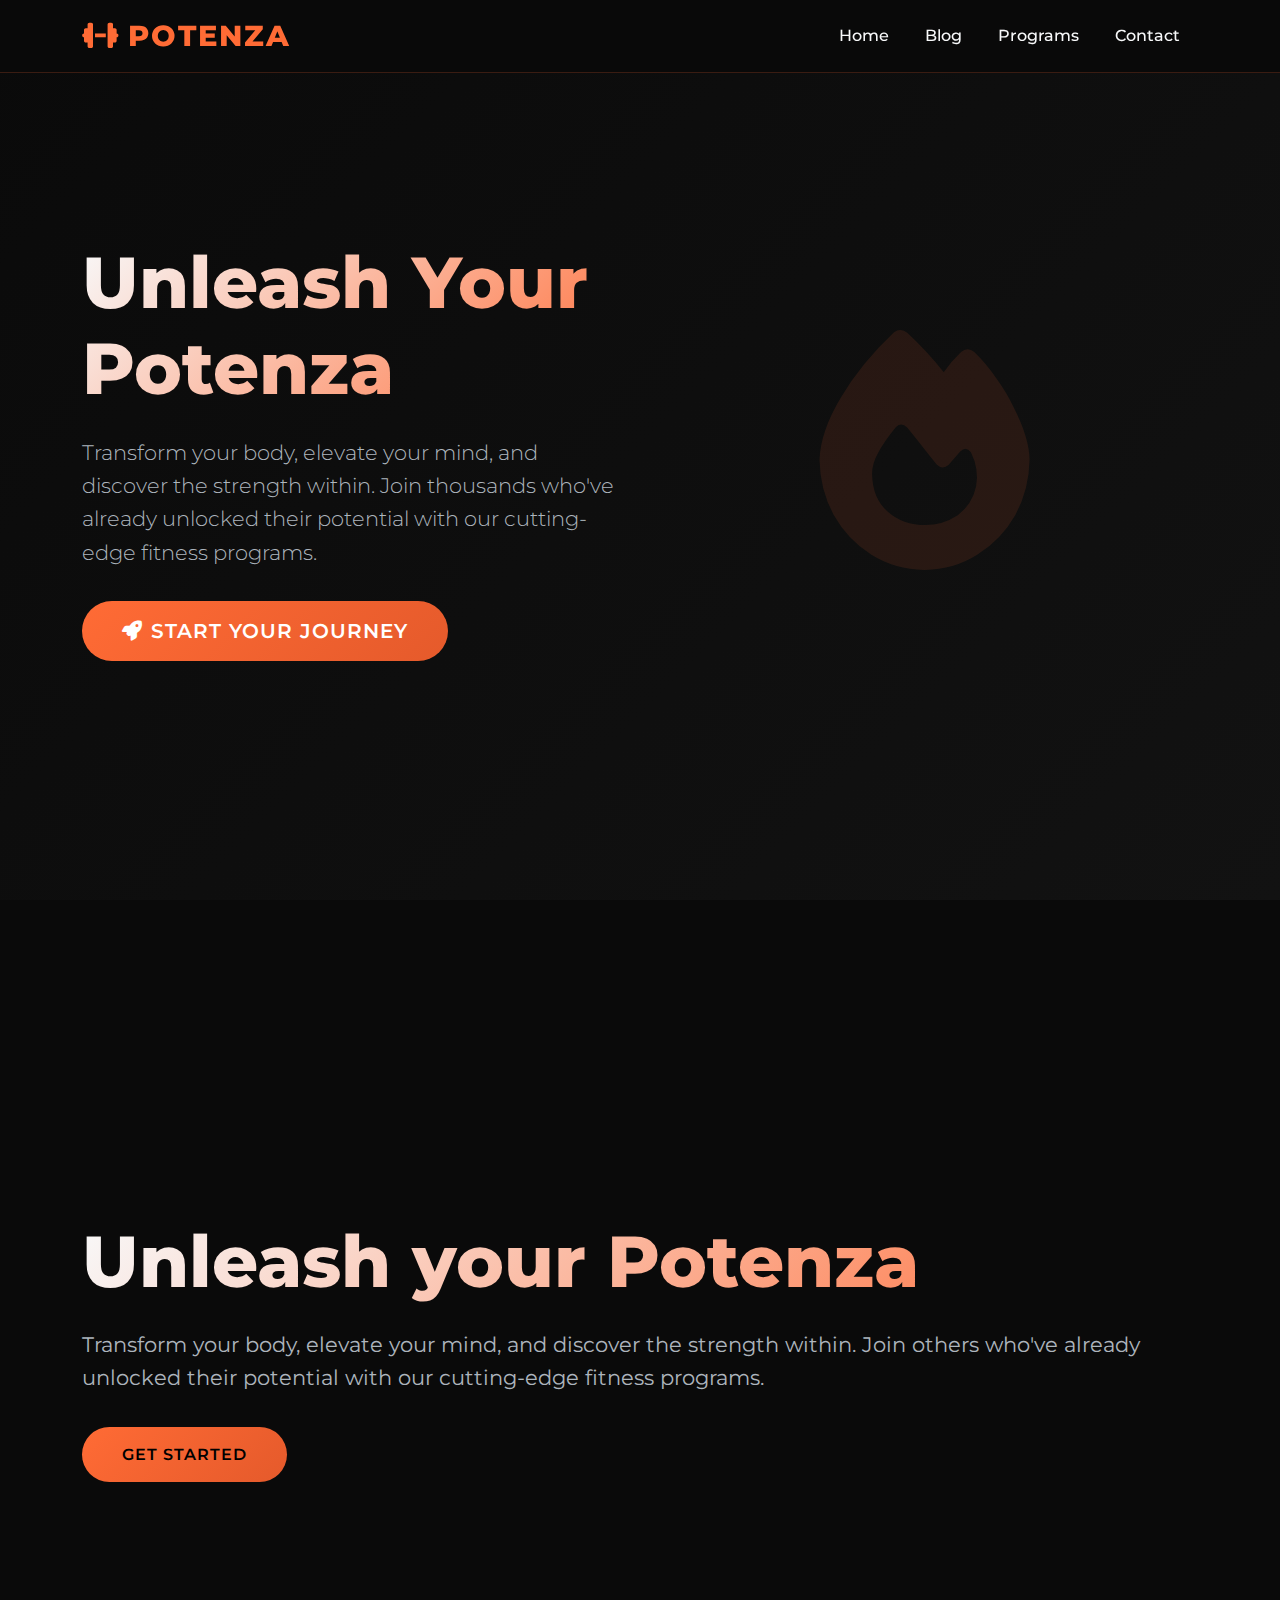
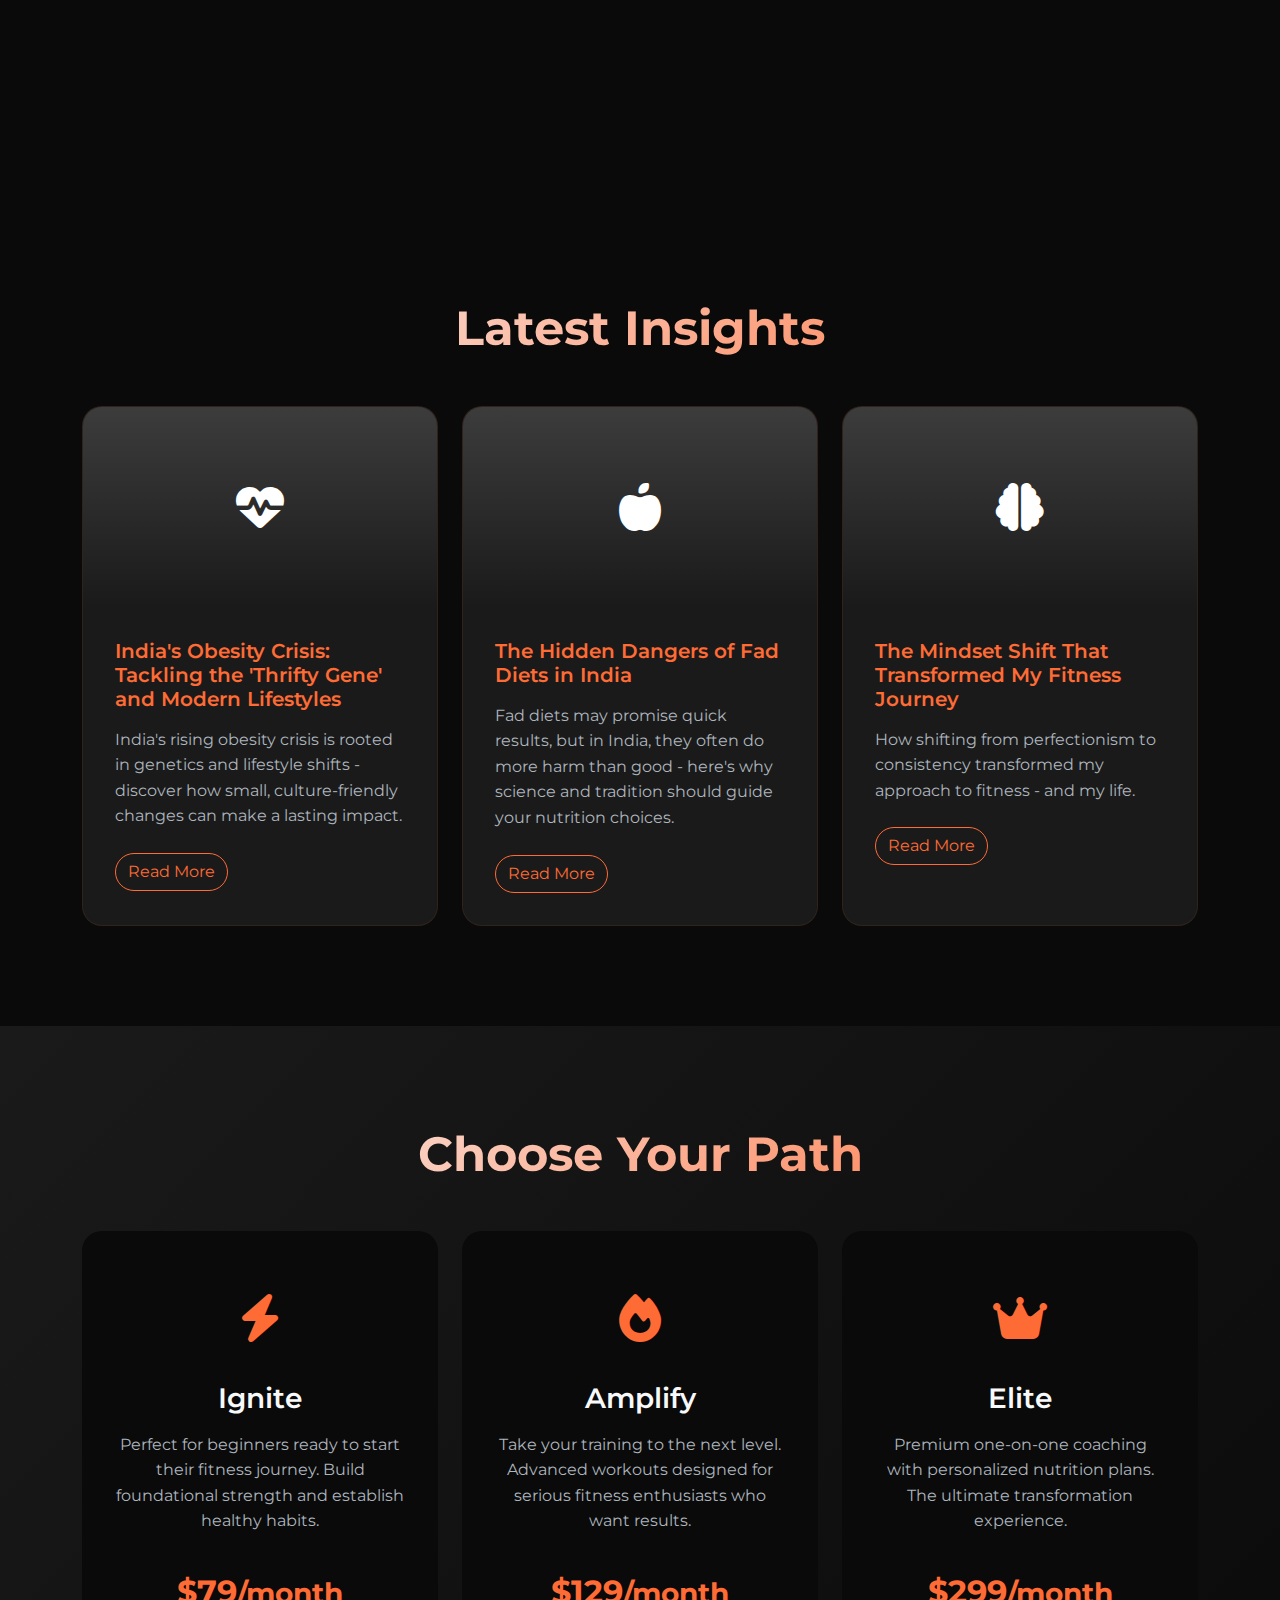
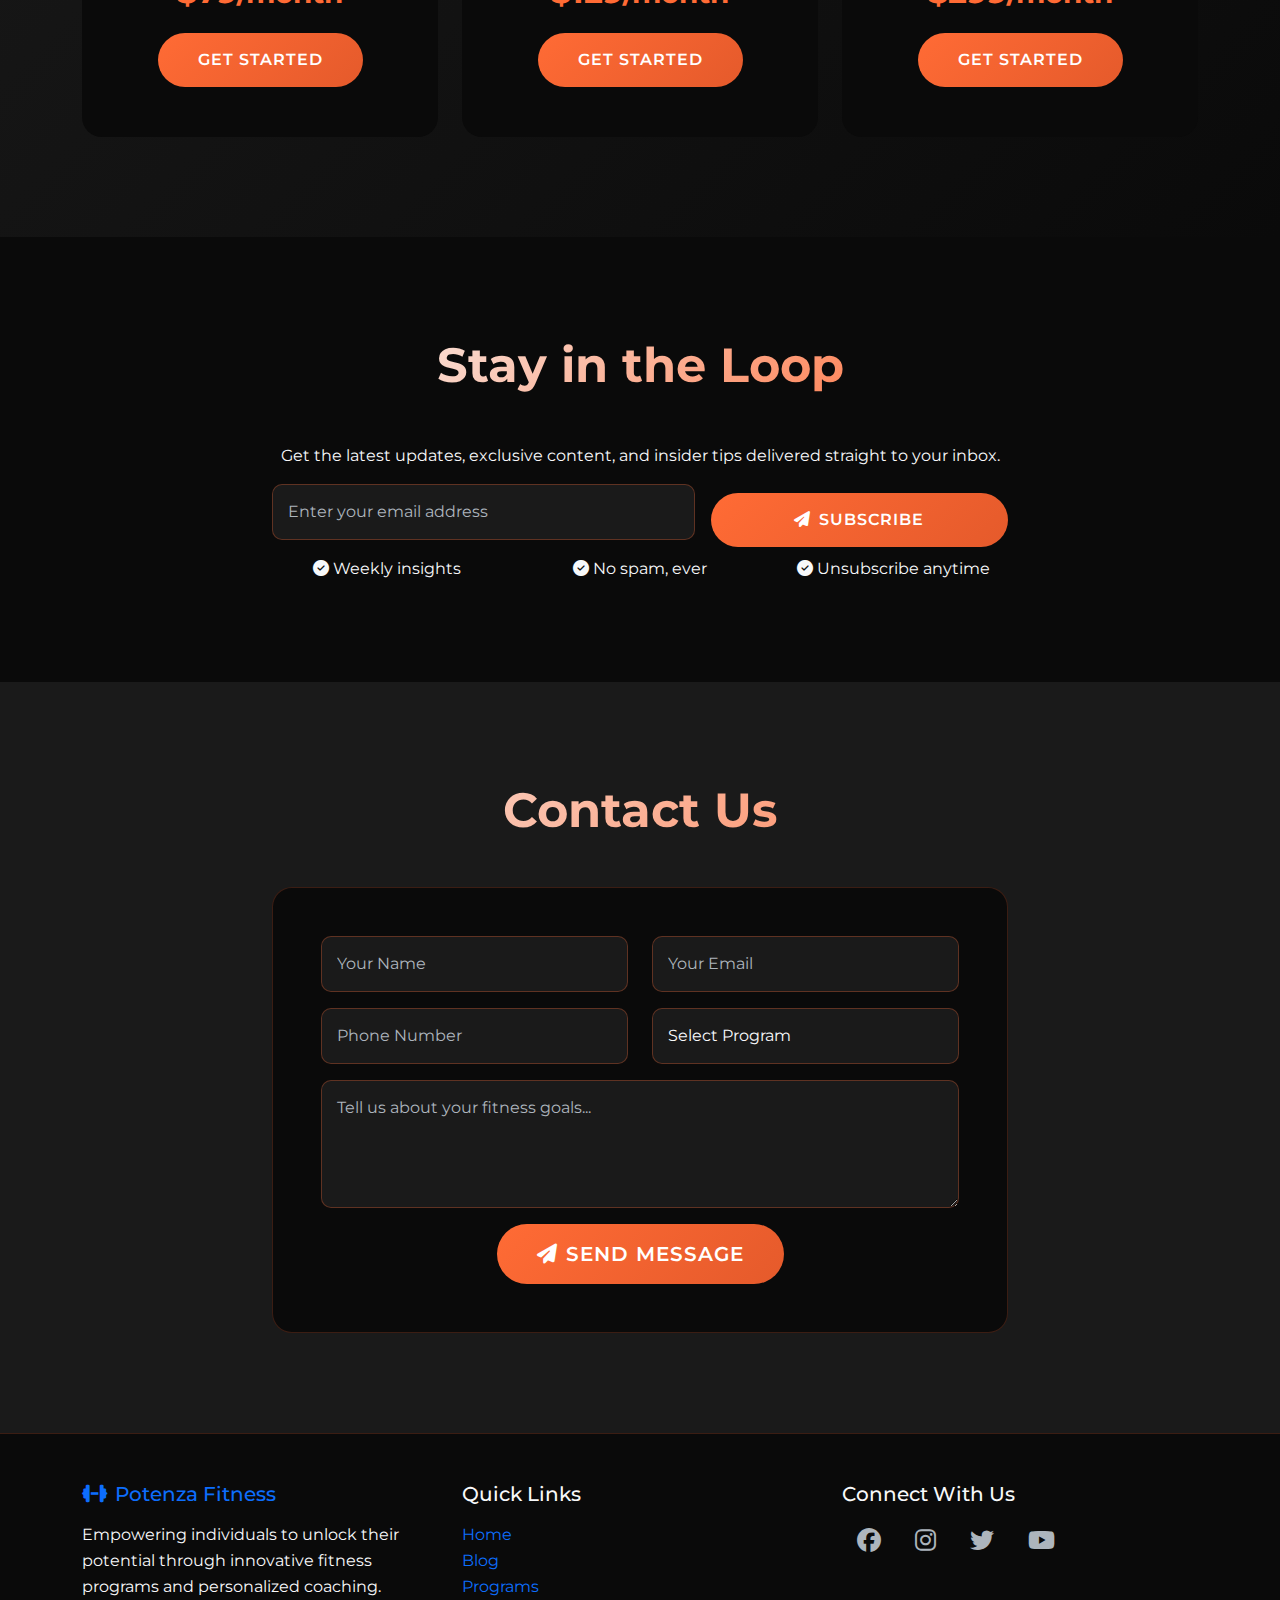
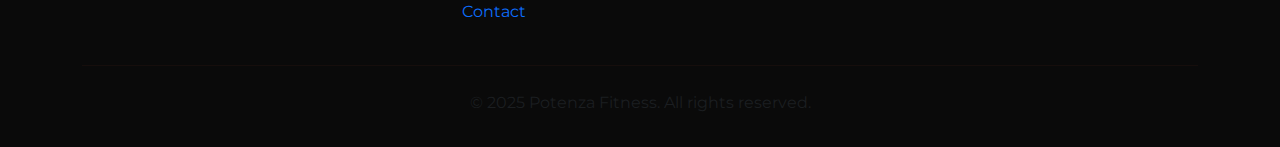
<file: index.html>
<!DOCTYPE html>
<html lang="en">
<head>
    <meta charset="UTF-8">
    <meta name="viewport" content="width=device-width, initial-scale=1.0">
    <title>Potenza Fitness - Unleash Your Potential</title>
    <link href="https://cdnjs.cloudflare.com/ajax/libs/bootstrap/5.3.0/css/bootstrap.min.css" rel="stylesheet">
    <link href="https://cdnjs.cloudflare.com/ajax/libs/font-awesome/6.4.0/css/all.min.css" rel="stylesheet">
    <link href="https://fonts.googleapis.com/css2?family=Montserrat:wght@300;400;600;700;800&display=swap" rel="stylesheet">
    <link href="assets/css/style.css" rel="stylesheet">
</head>
<body>
    <!-- Navigation -->
    <nav class="navbar navbar-expand-lg navbar-dark fixed-top">
        <div class="container">
            <a class="navbar-brand" href="#home">
                <i class="fas fa-dumbbell me-2"></i>Potenza
            </a>
            <button class="navbar-toggler" type="button" data-bs-toggle="collapse" data-bs-target="#navbarNav">
                <span class="navbar-toggler-icon"></span>
            </button>
            <div class="collapse navbar-collapse" id="navbarNav">
                <ul class="navbar-nav ms-auto">
                    <li class="nav-item">
                        <a class="nav-link" href="#home">Home</a>
                    </li>
                    <li class="nav-item">
                        <a class="nav-link" href="#blog">Blog</a>
                    </li>
                    <li class="nav-item">
                        <a class="nav-link" href="#programs">Programs</a>
                    </li>
                    <li class="nav-item">
                        <a class="nav-link" href="#contact">Contact</a>
                    </li>
                </ul>
            </div>
        </div>
    </nav>

    <!-- Hero Section -->
    <section id="home" class="hero hero-bg">
        <div class="container">
            <div class="row align-items-center">
                <div class="col-lg-6 hero-content">
                    <h1>Unleash Your <span class="text-primary">Potenza</span></h1>
                    <p class="lead">Transform your body, elevate your mind, and discover the strength within. Join thousands who've already unlocked their potential with our cutting-edge fitness programs.</p>
                    <a href="#programs" class="btn btn-primary btn-lg">
                        <i class="fas fa-rocket me-2"></i>Start Your Journey
                    </a>
                </div>
                <div class="col-lg-6">
                    <div class="hero-image text-center">
                        <i class="fas fa-fire" style="font-size: 15rem; color: var(--primary-orange); opacity: 0.1; animation: pulse 2s infinite;"></i>
                    </div>
                </div>
            </div>
        </div>
    </section>

    <!-- Hero test -->
     <section class="hero hero-bg hero-test">
        <div class="container justify-content-center">
        <div class="hero-content">
            <h1>Unleash your Potenza</h1>
            <p>Transform your body, elevate your mind, and discover the strength within. Join others who've already unlocked their
                potential with our cutting-edge fitness programs.
            </p>
            <button class="btn-primary">Get Started</button>
        </div>
        </div>
     </section>

    <!-- Blog Section -->
    <section id="blog" class="section">
        <div class="container">
            <h2 class="section-title">Latest Insights</h2>
            <div class="row g-4">
                <div class="col-lg-4 col-md-6">
                    <div class="blog-card">
                        <div class="card-img-top bg-gradient" style="height: 200px; background: linear-gradient(135deg, var(--primary-orange), var(--dark-orange)); display: flex; align-items: center; justify-content: center;">
                            <i class="fas fa-heartbeat" style="font-size: 3rem; color: white;"></i>
                        </div>
                        <div class="card-body">
                            <h5>India's Obesity Crisis: Tackling the 'Thrifty Gene' and Modern Lifestyles</h5>
                            <p>India's rising obesity crisis is rooted in genetics and lifestyle shifts - discover how small, culture-friendly changes can make a lasting impact.</p>
                            <a href="./posts/post3.html" class="btn btn-outline-primary">Read More</a>
                        </div>
                    </div>
                </div>
                <div class="col-lg-4 col-md-6">
                    <div class="blog-card">
                        <div class="card-img-top bg-gradient" style="height: 200px; background: linear-gradient(135deg, var(--dark-orange), var(--primary-orange)); display: flex; align-items: center; justify-content: center;">
                            <i class="fas fa-apple-alt" style="font-size: 3rem; color: white;"></i>
                        </div>
                        <div class="card-body">
                            <h5>The Hidden Dangers of Fad Diets in India</h5>
                            <p>Fad diets may promise quick results, but in India, they often do more harm than good - here's why science and tradition should guide your nutrition choices.</p>
                            <a href="./posts/post2.html" class="btn btn-outline-primary">Read More</a>
                        </div>
                    </div>
                </div>
                <div class="col-lg-4 col-md-6">
                    <div class="blog-card">
                        <div class="card-img-top bg-gradient" style="height: 200px; background: linear-gradient(135deg, var(--primary-orange), var(--dark-orange)); display: flex; align-items: center; justify-content: center;">
                            <i class="fas fa-brain" style="font-size: 3rem; color: white;"></i>
                        </div>
                        <div class="card-body">
                            <h5>The Mindset Shift That Transformed My Fitness Journey</h5>
                            <p>How shifting from perfectionism to consistency transformed my approach to fitness - and my life.</p>
                            <a href="./posts/post1.html" class="btn btn-outline-primary">Read More</a>
                        </div>
                    </div>
                </div>
            </div>
        </div>
    </section>

    <!-- Programs Section -->
    <section id="programs" class="section programs">
        <div class="container">
            <h2 class="section-title">Choose Your Path</h2>
            <div class="row g-4">
                <div class="col-lg-4 col-md-6">
                    <div class="program-card">
                        <div class="icon">
                            <i class="fas fa-bolt"></i>
                        </div>
                        <h3>Ignite</h3>
                        <p>Perfect for beginners ready to start their fitness journey. Build foundational strength and establish healthy habits.</p>
                        <div class="price">$79<small>/month</small></div>
                        <a href="#contact" class="btn btn-primary">Get Started</a>
                    </div>
                </div>
                <div class="col-lg-4 col-md-6">
                    <div class="program-card">
                        <div class="icon">
                            <i class="fas fa-fire"></i>
                        </div>
                        <h3>Amplify</h3>
                        <p>Take your training to the next level. Advanced workouts designed for serious fitness enthusiasts who want results.</p>
                        <div class="price">$129<small>/month</small></div>
                        <a href="#contact" class="btn btn-primary">Get Started</a>
                    </div>
                </div>
                <div class="col-lg-4 col-md-6">
                    <div class="program-card">
                        <div class="icon">
                            <i class="fas fa-crown"></i>
                        </div>
                        <h3>Elite</h3>
                        <p>Premium one-on-one coaching with personalized nutrition plans. The ultimate transformation experience.</p>
                        <div class="price">$299<small>/month</small></div>
                        <a href="#contact" class="btn btn-primary">Get Started</a>
                    </div>
                </div>
            </div>
        </div>
    </section>

    <!-- This newsletter section doesn't work properly, but follows the overall styling. -->
    <!-- Newsletter section -->
    <!-- 
     <section id="newsletter-section" class="section contact">
        <div class="container">
            <h2 class="section-title">Stay Fit. Stay Informed.</h2>
            <div class="row justify-content-center">
                <div class="col-lg-8">
                <p>
                    Get expert fitness tips, exclusive workouts, motivation boosts, and nutrition hacks - delivered straight to your inbox.
                    No spam. Just pure gains.
                </p>
                </div>
            </div>
            <div class="row justify-content-center">
                <div class="col-lg-8">
                    <div class="contact-form">
                        <form>
  
  <div class="row mb-3">
    <div class="col-12">

      <div class="d-flex flex-column flex-md-row gap-2">
        <input type="email" class="form-control" placeholder="Your Email" required>
        <button type="submit" class="btn btn-primary btn-lg">
          Subscribe
        </button>
      </div>
    </div>
  </div>
</form>

                    </div>
                </div>
            </div>
        </div>
    </section>
----------------------------------------------------------------------------------- 
-->
    <!-- ---------------------------------------------------------------------------------------- -->
    <!-- Testing newsletter section -->
     <section class="newsletter-section section">
        <div class="container">
            <div class="row justify-content-center">
                <div class="col-lg-8 col-md-10">
                    <div class="newsletter-content text-center">
                        <h2 class="section-title">Stay in the Loop</h2>
                        <p class="newsletter-subtitle">Get the latest updates, exclusive content, and insider tips delivered straight to your inbox.</p>
                        
                        <form id="newsletterForm" class="row g-3 align-items-center justify-content-center">
                            <div class="col-md-7 col-12">
                                <input type="email" class="form-control" id="emailInput" placeholder="Enter your email address" required>
                            </div>
                            <div class="col-md-5 col-12">
                                <button type="submit" class="btn btn-primary w-100">
                                    <i class="fas fa-paper-plane me-2"></i>Subscribe
                                </button>
                            </div>
                        </form>
                        
                        <div class="newsletter-features">
                            <div class="row justify-content-center">
                                <div class="col-md-4 col-12">
                                    <div class="feature-item justify-content-center justify-content-md-start">
                                        <i class="fas fa-check-circle feature-icon"></i>
                                        <span>Weekly insights</span>
                                    </div>
                                </div>
                                <div class="col-md-4 col-12">
                                    <div class="feature-item justify-content-center justify-content-md-start">
                                        <i class="fas fa-check-circle feature-icon"></i>
                                        <span>No spam, ever</span>
                                    </div>
                                </div>
                                <div class="col-md-4 col-12">
                                    <div class="feature-item justify-content-center justify-content-md-start">
                                        <i class="fas fa-check-circle feature-icon"></i>
                                        <span>Unsubscribe anytime</span>
                                    </div>
                                </div>
                            </div>
                        </div>
                    </div>
                </div>
            </div>
        </div>
    </section>


    <!-- Contact Section -->
    <section id="contact" class="section contact">
        <div class="container">
            <h2 class="section-title">Contact Us</h2>
            <div class="row justify-content-center">
                <div class="col-lg-8">
                    <div class="contact-form">
                        <form>
                            <div class="row">
                                <div class="col-md-6">
                                    <input type="text" class="form-control" placeholder="Your Name" required>
                                </div>
                                <div class="col-md-6">
                                    <input type="email" class="form-control" placeholder="Your Email" required>
                                </div>
                            </div>
                            <div class="row">
                                <div class="col-md-6">
                                    <input type="tel" class="form-control" placeholder="Phone Number">
                                </div>
                                <div class="col-md-6">
                                    <select class="form-control">
                                        <option value="">Select Program</option>
                                        <option value="ignite">Ignite</option>
                                        <option value="amplify">Amplify</option>
                                        <option value="elite">Elite</option>
                                    </select>
                                </div>
                            </div>
                            <textarea class="form-control" rows="4" placeholder="Tell us about your fitness goals..."></textarea>
                            <div class="text-center">
                                <button type="submit" class="btn btn-primary btn-lg">
                                    <i class="fas fa-paper-plane me-2"></i>Send Message
                                </button>
                            </div>
                        </form>
                    </div>
                </div>
            </div>
        </div>
    </section>

    <!-- Footer -->
    <footer class="footer">
        <div class="container">
            <div class="row">
                <div class="col-lg-4">
                    <h5 class="text-primary mb-3">
                        <i class="fas fa-dumbbell me-2"></i>Potenza Fitness
                    </h5>
                    <p class="">Empowering individuals to unlock their potential through innovative fitness programs and personalized coaching.</p>
                </div>
                <div class="col-lg-4">
                    <h5 class="mb-3">Quick Links</h5>
                    <ul class="list-unstyled">
                        <li><a href="#home" class="text-decoration-none">Home</a></li>
                        <li><a href="#blog" class="text-decoration-none">Blog</a></li>
                        <li><a href="#programs" class="text-decoration-none">Programs</a></li>
                        <li><a href="#contact" class="text-decoration-none">Contact</a></li>
                    </ul>
                </div>
                <div class="col-lg-4">
                    <h5 class="mb-3">Connect With Us</h5>
                    <div class="social-links">
                        <a href="#"><i class="fab fa-facebook"></i></a>
                        <a href="#"><i class="fab fa-instagram"></i></a>
                        <a href="#"><i class="fab fa-twitter"></i></a>
                        <a href="#"><i class="fab fa-youtube"></i></a>
                    </div>
                </div>
            </div>
            <hr class="my-4" style="border-color: rgba(255, 107, 53, 0.2);">
            <div class="row">
                <div class="col-12 text-center">
                    <p class="text-muted">&copy; 2025 Potenza Fitness. All rights reserved.</p>
                </div>
            </div>
        </div>
    </footer>

    <script src="https://cdnjs.cloudflare.com/ajax/libs/bootstrap/5.3.0/js/bootstrap.bundle.min.js"></script>
    <script src="assets/js/script.js"></script>
</body>
</html>
</file>
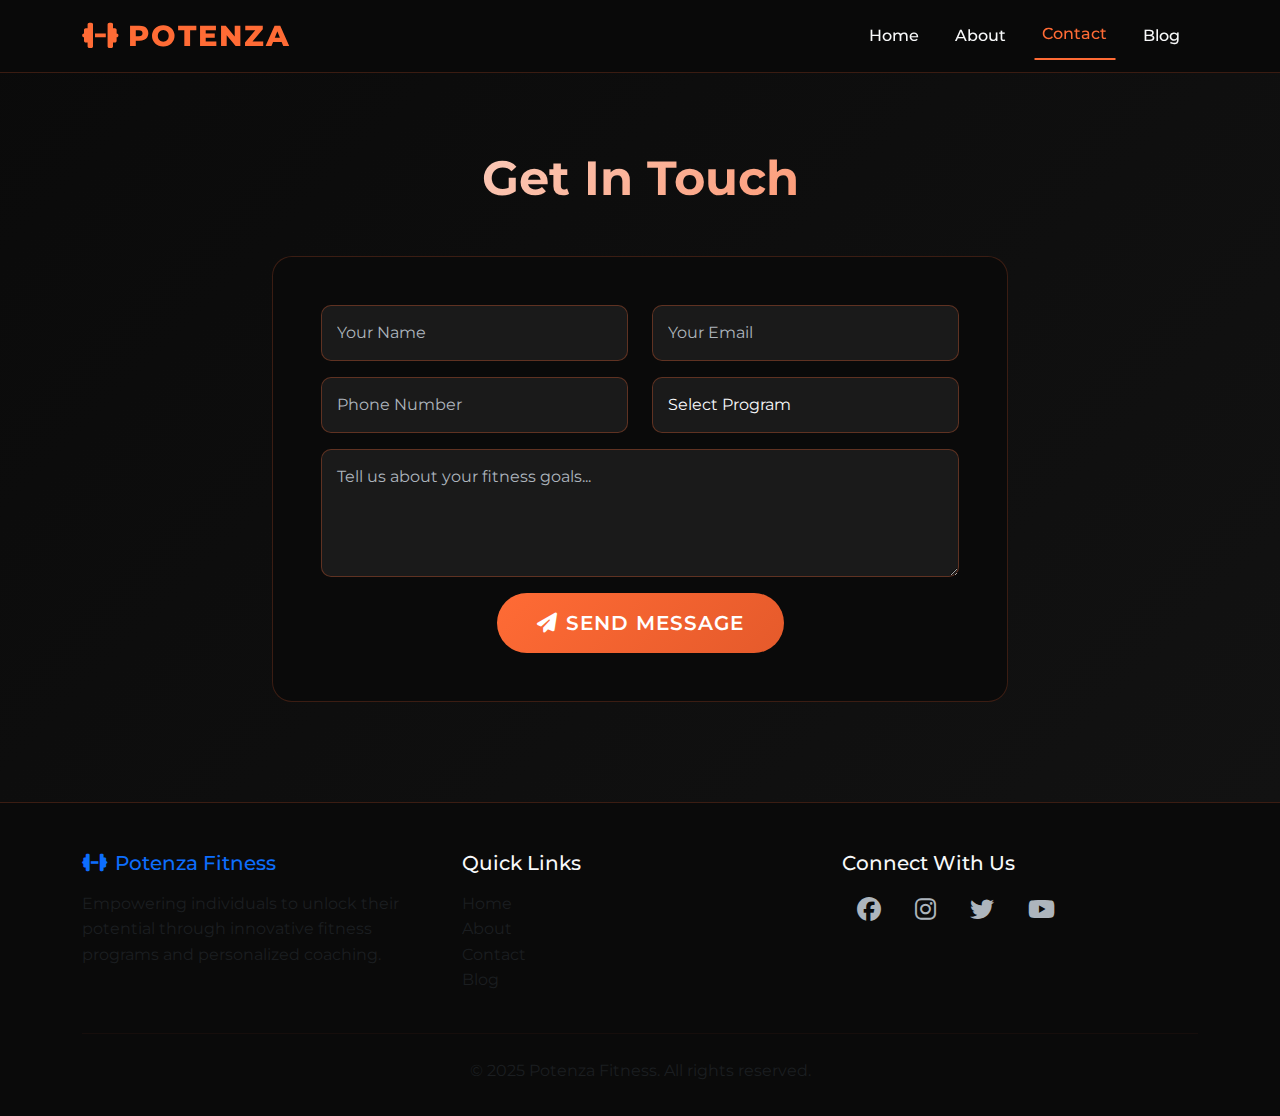
<file: contact.html>
<!DOCTYPE html>
<html lang="en">
<head>
    <meta charset="UTF-8">
    <meta name="viewport" content="width=device-width, initial-scale=1.0">
    <title>Contact Us - Potenza Fitness</title>
    <link href="https://cdnjs.cloudflare.com/ajax/libs/bootstrap/5.3.0/css/bootstrap.min.css" rel="stylesheet">
    <link href="https://cdnjs.cloudflare.com/ajax/libs/font-awesome/6.4.0/css/all.min.css" rel="stylesheet">
    <link href="https://fonts.googleapis.com/css2?family=Montserrat:wght@300;400;600;700;800&display=swap" rel="stylesheet">
    <link href="assets/css/style.css" rel="stylesheet">
</head>
<body>
    <!-- Navigation -->
    <nav class="navbar navbar-expand-lg navbar-dark fixed-top">
        <div class="container">
            <a class="navbar-brand" href="index.html">
                <i class="fas fa-dumbbell me-2"></i>Potenza
            </a>
            <button class="navbar-toggler" type="button" data-bs-toggle="collapse" data-bs-target="#navbarNav">
                <span class="navbar-toggler-icon"></span>
            </button>
            <div class="collapse navbar-collapse" id="navbarNav">
                <ul class="navbar-nav ms-auto">
                    <li class="nav-item">
                        <a class="nav-link" href="index.html">Home</a>
                    </li>
                    <li class="nav-item">
                        <a class="nav-link" href="about.html">About</a>
                    </li>
                    <li class="nav-item">
                        <a class="nav-link active" href="contact.html">Contact</a>
                    </li>
                    <li class="nav-item">
                        <a class="nav-link" href="posts/post1.html">Blog</a>
                    </li>
                </ul>
            </div>
        </div>
    </nav>

    <!-- Contact Section -->
    <section id="contact" class="section hero-bg" style="padding-top: 150px;">
        <div class="container">
            <h2 class="section-title">Get In Touch</h2>
            <div class="row justify-content-center">
                <div class="col-lg-8">
                    <div class="contact-form">
                        <form>
                            <div class="row">
                                <div class="col-md-6">
                                    <input type="text" class="form-control" placeholder="Your Name" required>
                                </div>
                                <div class="col-md-6">
                                    <input type="email" class="form-control" placeholder="Your Email" required>
                                </div>
                            </div>
                            <div class="row">
                                <div class="col-md-6">
                                    <input type="tel" class="form-control" placeholder="Phone Number">
                                </div>
                                <div class="col-md-6">
                                    <select class="form-control">
                                        <option value="">Select Program</option>
                                        <option value="ignite">Ignite</option>
                                        <option value="amplify">Amplify</option>
                                        <option value="elite">Elite</option>
                                    </select>
                                </div>
                            </div>
                            <textarea class="form-control" rows="4" placeholder="Tell us about your fitness goals..."></textarea>
                            <div class="text-center">
                                <button type="submit" class="btn btn-primary btn-lg">
                                    <i class="fas fa-paper-plane me-2"></i>Send Message
                                </button>
                            </div>
                        </form>
                    </div>
                </div>
            </div>
        </div>
    </section>

    <!-- Footer -->
    <footer class="footer">
        <div class="container">
            <div class="row">
                <div class="col-lg-4">
                    <h5 class="text-primary mb-3">
                        <i class="fas fa-dumbbell me-2"></i>Potenza Fitness
                    </h5>
                    <p class="text-muted">Empowering individuals to unlock their potential through innovative fitness programs and personalized coaching.</p>
                </div>
                <div class="col-lg-4">
                    <h5 class="mb-3">Quick Links</h5>
                    <ul class="list-unstyled">
                        <li><a href="index.html" class="text-muted text-decoration-none">Home</a></li>
                        <li><a href="about.html" class="text-muted text-decoration-none">About</a></li>
                        <li><a href="contact.html" class="text-muted text-decoration-none">Contact</a></li>
                        <li><a href="posts/post1.html" class="text-muted text-decoration-none">Blog</a></li>
                    </ul>
                </div>
                <div class="col-lg-4">
                    <h5 class="mb-3">Connect With Us</h5>
                    <div class="social-links">
                        <a href="#"><i class="fab fa-facebook"></i></a>
                        <a href="#"><i class="fab fa-instagram"></i></a>
                        <a href="#"><i class="fab fa-twitter"></i></a>
                        <a href="#"><i class="fab fa-youtube"></i></a>
                    </div>
                </div>
            </div>
            <hr class="my-4" style="border-color: rgba(255, 107, 53, 0.2);">
            <div class="row">
                <div class="col-12 text-center">
                    <p class="text-muted">&copy; 2025 Potenza Fitness. All rights reserved.</p>
                </div>
            </div>
        </div>
    </footer>

    <script src="assets/js/script.js"></script>
</body>
</html>
</file>
<file: assets/css/style.css>
:root {
    --primary-orange: #ff6b35;
    --dark-orange: #e55a2b;
    --bg-black: #0a0a0a;
    --card-black: #1a1a1a;
    --text-light: #f8f9fa;
    --text-muted: #adb5bd;
}

* {
    margin: 0;
    padding: 0;
    box-sizing: border-box;
}

body {
    font-family: 'Montserrat', sans-serif;
    background-color: var(--bg-black);
    color: var(--text-light);
    line-height: 1.6;
    overflow-x: hidden;
}

/* Animated gradient background */
.hero-bg {
    background: linear-gradient(135deg, var(--bg-black) 0%, var(--card-black) 50%, var(--bg-black) 100%);
    background-size: 400% 400%;
    animation: gradientShift 8s ease infinite;
}

@keyframes gradientShift {
    0% { background-position: 0% 50%; }
    50% { background-position: 100% 50%; }
    100% { background-position: 0% 50%; }
}

/* Navigation */
.navbar {
    background: rgba(10, 10, 10, 0.95) !important;
    backdrop-filter: blur(10px);
    border-bottom: 1px solid rgba(255, 107, 53, 0.2);
    transition: all 0.3s ease;
}

.navbar-brand {
    font-weight: 800;
    font-size: 1.8rem;
    color: var(--primary-orange) !important;
    text-transform: uppercase;
    letter-spacing: 2px;
}

.navbar-nav .nav-link {
    color: var(--text-light) !important;
    font-weight: 500;
    margin: 0 10px;
    transition: all 0.3s ease;
    position: relative;
}

.navbar-nav .nav-link:hover, .navbar-nav .nav-link.active {
    color: var(--primary-orange) !important;
    transform: translateY(-2px);
}

.navbar-nav .nav-link::after {
    content: '';
    position: absolute;
    width: 0;
    height: 2px;
    bottom: -5px;
    left: 50%;
    background: var(--primary-orange);
    transition: all 0.3s ease;
    transform: translateX(-50%);
}

.navbar-nav .nav-link:hover::after, .navbar-nav .nav-link.active::after {
    width: 100%;
}

/* Hero Section */
.hero {
    min-height: 100vh;
    display: flex;
    align-items: center;
    position: relative;
    overflow: hidden;
}

.hero::before {
    content: '';
    position: absolute;
    top: 0;
    left: 0;
    right: 0;
    bottom: 0;
    //background: url('data:image/svg+xml,<svg xmlns="http://www.w3.org/2000/svg" viewBox="0 0 100 100"><defs><pattern id="grid" width="10" height="10" patternUnits="userSpaceOnUse"><path d="M 10 0 L 0 0 0 10" fill="none" stroke="%23ff6b35" stroke-width="0.5" opacity="0.1"/></pattern></defs><rect width="100" height="100" fill="url(%23grid)"/></svg>');
    animation: float 20s ease-in-out infinite;
}

@keyframes float {
    0%, 100% { transform: translateY(0px) rotate(0deg); }
    50% { transform: translateY(-20px) rotate(1deg); }
}

.hero-content {
    position: relative;
    z-index: 2;
}

.hero h1 {
    font-size: 4.5rem;
    font-weight: 800;
    background: linear-gradient(135deg, var(--text-light) 0%, var(--primary-orange) 100%);
    -webkit-background-clip: text;
    -webkit-text-fill-color: transparent;
    background-clip: text;
    margin-bottom: 1.5rem;
    animation: slideInUp 1s ease-out 0.2s both;
}

.hero p {
    font-size: 1.3rem;
    color: var(--text-muted);
    margin-bottom: 2rem;
    animation: slideInUp 1s ease-out 0.4s both;
}

@keyframes slideInUp {
    from {
        opacity: 0;
        transform: translateY(50px);
    }
    to {
        opacity: 1;
        transform: translateY(0);
    }
}

.btn-primary {
    background: linear-gradient(135deg, var(--primary-orange) 0%, var(--dark-orange) 100%);
    border: none;
    padding: 15px 40px;
    font-weight: 600;
    text-transform: uppercase;
    letter-spacing: 1px;
    border-radius: 50px;
    transition: all 0.3s ease;
    position: relative;
    overflow: hidden;
    animation: slideInUp 1s ease-out 0.6s both;
}

.btn-primary:hover {
    transform: translateY(-3px);
    box-shadow: 0 15px 30px rgba(255, 107, 53, 0.4);
}

.btn-primary::before {
    content: '';
    position: absolute;
    top: 0;
    left: -100%;
    width: 100%;
    height: 100%;
    background: linear-gradient(90deg, transparent, rgba(255, 255, 255, 0.2), transparent);
    transition: left 0.5s;
}

.btn-primary:hover::before {
    left: 100%;
}

/* hero-test */
.hero-test
{
    background:url(https://www.hellofitnessmagazine.com/image/catalog/blog/health/guide_to_hiit_workouts_by_hfm.jpeg) no-repeat center center fixed;
}

/* Section Styling */
.section {
    padding: 100px 0;
    position: relative;
}

.section-title {
    font-size: 3rem;
    font-weight: 700;
    text-align: center;
    margin-bottom: 3rem;
    background: linear-gradient(135deg, var(--text-light) 0%, var(--primary-orange) 100%);
    -webkit-background-clip: text;
    -webkit-text-fill-color: transparent;
    background-clip: text;
}

/* Blog Section */
.blog-card {
    background: var(--card-black);
    border-radius: 20px;
    overflow: hidden;
    transition: all 0.3s ease;
    border: 1px solid rgba(255, 107, 53, 0.1);
    height: 100%;
}

.blog-card:hover {
    transform: translateY(-10px);
    box-shadow: 0 20px 40px rgba(255, 107, 53, 0.2);
    border-color: var(--primary-orange);
}

.blog-card img {
    width: 100%;
    height: 200px;
    object-fit: cover;
    transition: transform 0.3s ease;
}

.blog-card:hover img {
    transform: scale(1.1);
}

.blog-card .card-body {
    padding: 2rem;
}

.blog-card h5 {
    color: var(--primary-orange);
    font-weight: 600;
    margin-bottom: 1rem;
}

.blog-card p {
    color: var(--text-muted);
    margin-bottom: 1.5rem;
}

.blog-card .btn-outline-primary {
    border-color: var(--primary-orange);
    color: var(--primary-orange);
    border-radius: 25px;
    transition: all 0.3s ease;
}

.blog-card .btn-outline-primary:hover {
    background: var(--primary-orange);
    color: white;
    transform: translateY(-2px);
}

/* Programs Section */
.programs {
    background: linear-gradient(135deg, var(--card-black) 0%, var(--bg-black) 100%);
}

.program-card {
    background: var(--bg-black);
    border-radius: 20px;
    padding: 3rem 2rem;
    text-align: center;
    transition: all 0.3s ease;
    border: 2px solid transparent;
    height: 100%;
    position: relative;
    overflow: hidden;
}

.program-card::before {
    content: '';
    position: absolute;
    top: 0;
    left: 0;
    right: 0;
    bottom: 0;
    background: linear-gradient(135deg, var(--primary-orange), var(--dark-orange));
    opacity: 0;
    transition: opacity 0.3s ease;
    z-index: -1;
}

.program-card:hover::before {
    opacity: 0.1;
}

.program-card:hover {
    transform: translateY(-10px);
    border-color: var(--primary-orange);
    box-shadow: 0 20px 40px rgba(255, 107, 53, 0.3);
}

.program-card .icon {
    font-size: 3rem;
    color: var(--primary-orange);
    margin-bottom: 1.5rem;
    transition: all 0.3s ease;
}

.program-card:hover .icon {
    transform: scale(1.2) rotate(10deg);
}

.program-card h3 {
    font-weight: 600;
    margin-bottom: 1rem;
    color: var(--text-light);
}

.program-card p {
    color: var(--text-muted);
    margin-bottom: 2rem;
}

.program-card .price {
    font-size: 2rem;
    font-weight: 700;
    color: var(--primary-orange);
    margin-bottom: 1rem;
}

/* Contact Section */
.contact {
    background: var(--card-black);
}

.contact-form {
    background: var(--bg-black);
    padding: 3rem;
    border-radius: 20px;
    border: 1px solid rgba(255, 107, 53, 0.2);
}

.form-control {
    background: var(--card-black);
    border: 1px solid rgba(255, 107, 53, 0.3);
    color: var(--text-light);
    border-radius: 10px;
    padding: 15px;
    margin-bottom: 1rem;
}

.form-control:focus {
    background: var(--card-black);
    border-color: var(--primary-orange);
    color: var(--text-light);
    box-shadow: 0 0 0 0.2rem rgba(255, 107, 53, 0.25);
}

.form-control::placeholder {
    color: var(--text-muted);
}

/* Footer */
.footer {
    background: var(--bg-black);
    padding: 3rem 0 1rem;
    border-top: 1px solid rgba(255, 107, 53, 0.2);
}

.social-links a {
    color: var(--text-muted);
    font-size: 1.5rem;
    margin: 0 15px;
    transition: all 0.3s ease;
}

.social-links a:hover {
    color: var(--primary-orange);
    transform: translateY(-3px);
}

/* Responsive adjustments */
@media (max-width: 768px) {
    .hero h1 {
        font-size: 3rem;
    }
    
    .section-title {
        font-size: 2.5rem;
    }
    
    .hero p {
        font-size: 1.1rem;
    }
}
</file>
